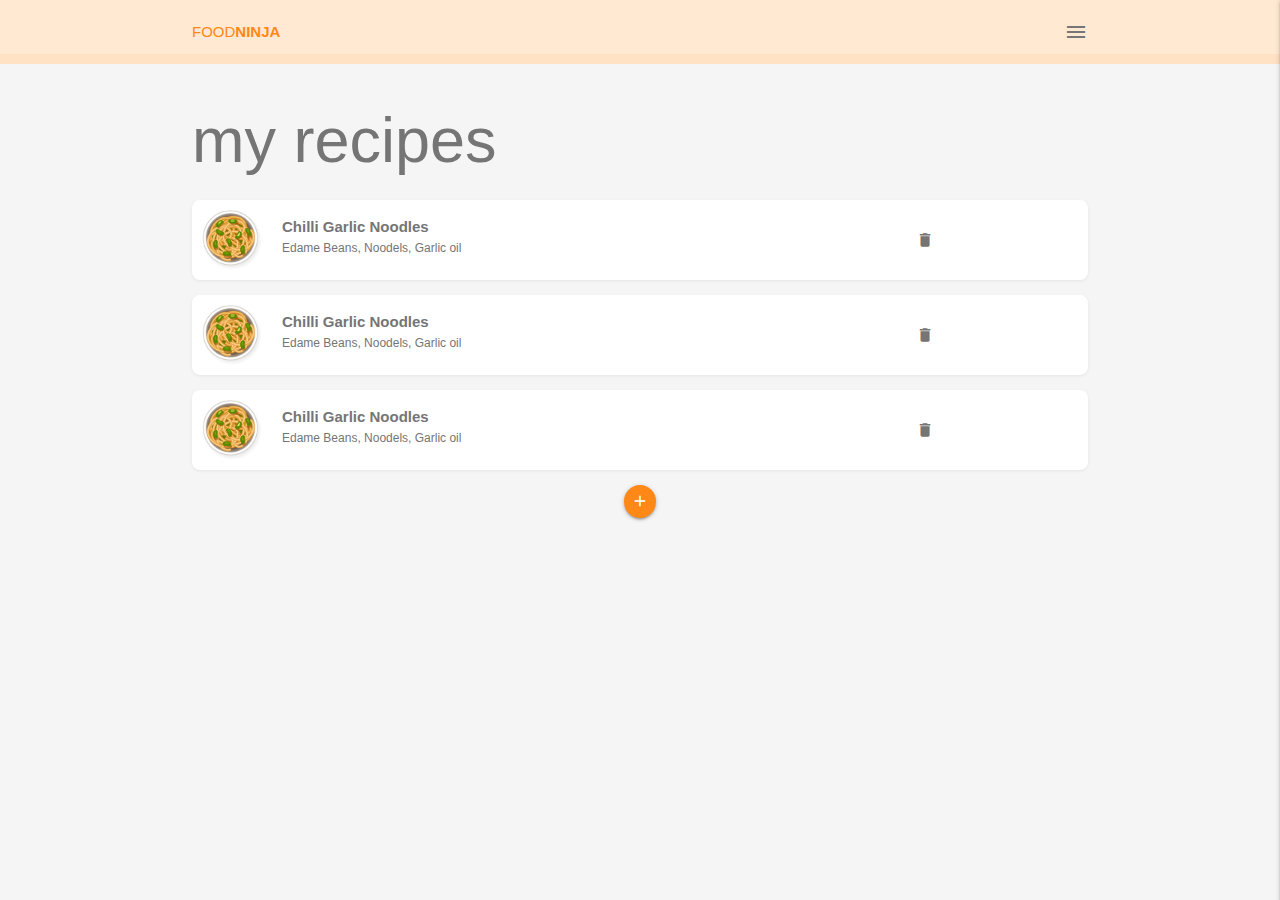
<file: index.html>
<html lang="en">
<head>
  <meta charset="UTF-8">
  <meta name="viewport" content="width=device-width, initial-scale=1.0">
  <meta http-equiv="X-UA-Compatible" content="ie=edge">
  <meta name="theme-color" content="#FFE1C4">
  <title>Food Ninja</title>
  <!-- materialize icons, css & js -->
  <link type="text/css" href="/css/materialize.min.css" rel="stylesheet">
  <link href="https://fonts.googleapis.com/icon?family=Material+Icons" rel="stylesheet">
  <link type="text/css" href="/css/styles.css" rel="stylesheet">
  <script type="text/javascript" src="/js/materialize.min.js"></script>
  <link rel="manifest" href="/manifest.json" />
</head>
<body class="grey lighten-4">

  <!-- top nav -->
  <nav class="z-depth-0">
    <div class="nav-wrapper container">
      <a href="/">Food<span>Ninja</span></a>
      <span class="right grey-text text-darken-1">
        <i class="material-icons sidenav-trigger" data-target="side-menu">menu</i>
      </span>
    </div>
  </nav>

  <!-- side nav -->
  <ul id="side-menu" class="sidenav side-menu">
    <li><a class="subheader">FOODNINJA</a></li>
    <li><a href="/" class="waves-effect">Home</a></li>
    <li><a href="/pages/about.html" class="waves-effect">About</a></li>
    <li><div class="divider"></div></li>
    <li><a href="/pages/contact.html" class="waves-effect">
      <i class="material-icons">mail_outline</i>Contact</a>
    </li>
  </ul> 

  <!-- recipes -->
  <div class="recipes container grey-text text-darken-1">
    <H1>my recipes</H1>
    <div class="card-panel recipe white row">
      <img src="/img/dish.png" alt="recipe thumb">
      <div class="recipe-details">
        <div class="recipe-title">Chilli Garlic Noodles</div>
        <div class="recipe-ingredients">Edame Beans, Noodels, Garlic oil</div>
      </div>
      <div class="recipe-delete">
        <i class="material-icons">delete_outline</i>
      </div>
    </div>
    <div class="card-panel recipe white row">
      <img src="/img/dish.png" alt="recipe thumb">
      <div class="recipe-details">
        <div class="recipe-title">Chilli Garlic Noodles</div>
        <div class="recipe-ingredients">Edame Beans, Noodels, Garlic oil</div>
      </div>
      <div class="recipe-delete">
        <i class="material-icons">delete_outline</i>
      </div>
    </div>
    <div class="card-panel recipe white row">
      <img src="/img/dish.png" alt="recipe thumb">
      <div class="recipe-details">
        <div class="recipe-title">Chilli Garlic Noodles</div>
        <div class="recipe-ingredients">Edame Beans, Noodels, Garlic oil</div>
      </div>
      <div class="recipe-delete">
        <i class="material-icons">delete_outline</i>
      </div>
    </div>
    </div>
  </div>

  <div class="center">
    <a class="btn-floating btn-small btn-large add-btn sidenav-trigger" data-target="side-form">
      <i class="material-icons">add</i>
    </a>
  </div>

  <!-- add recipe side nav -->
  <div id="side-form" class="sidenav side-form">
    <form class="add-recipe container section">
      <h6>New Recipe</h6>
      <div class="divider"></div>
      <div class="input-field">
        <input placeholder="e.g. Ninja soup" id="title" type="text" class="validate">
        <label for="title">Recipe Title</label>
      </div>
      <div class="input-field">
        <input placeholder="e.g. Tofu, mushroom, garlic" id="ingredients" type="text" class="validate">
        <label for="ingredients">Ingredients</label>
      </div>
      <div class="input-field center">
        <button class="btn-small">Add</button>
      </div>
    </form>
  </div>

  <script src="/js/main.js"></script>
  <script src="/js/app.js"></script>
</body>
</html>
</file>
<file: css/styles.css>
/* colours */
:root{
  --primary: #FFE9D2;
  --secondary: #FFE1C4;
  --title: #FF8816;
}

/* layout styles */
nav{
  background: var(--primary);
  border-bottom: 10px solid var(--secondary);
}
nav a{
  text-transform: uppercase;
  color: var(--title);
}
nav a span{
  font-weight: bold;
}
nav .sidenav-trigger{
  margin: 0;
}

/* recipe styles */
.recipes{
  margin-top: 20px;
}
.card-panel.recipe{
  border-radius: 8px;
  padding: 10px;
  box-shadow: 0px 1px 3px rgba(90,90,90,0.1);
  display: flex;
  position: relative;
}
.recipe img{
  max-width: 60px;
}
.recipe-details{
  margin-top: 6px;
  margin-left: 20px;
}
.recipe-delete{
  position: absolute;
  right: 10px;
  align-self: center;
}
.recipe-delete i{
  font-size: 18px;
}
.recipe-title{
  font-weight: bold;
}
.recipe-ingredients{
  font-size: 0.8em;
}

/* form-styles */
.add-btn{
  background: var(--title) !important;
}
input{
  box-shadow: none !important;
  -webkit-box-shadow: none !important;
}
.side-form button{
  background: var(--title);
  box-shadow: 1px 1px 3px rgba(90,90,90,0.2);
}
form .input-field{
  margin-top: 30px;
}
</file>
